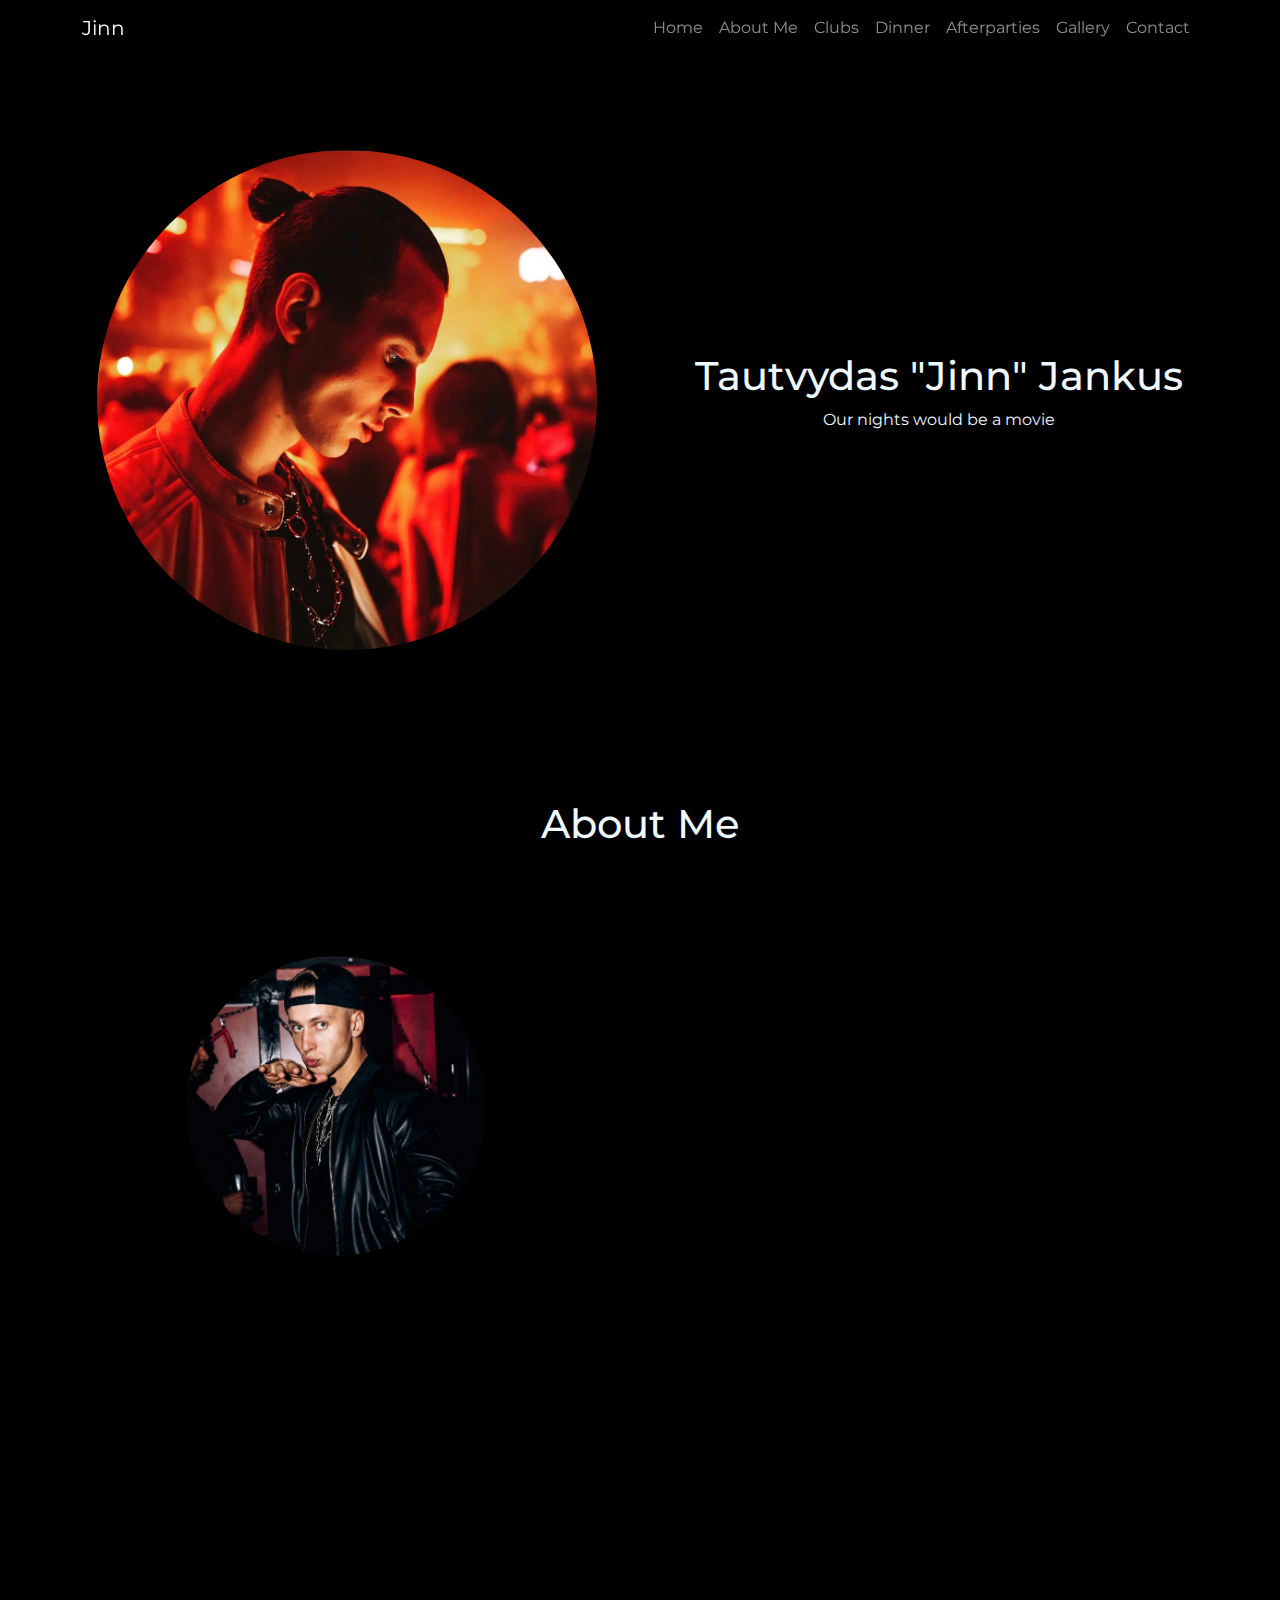
<file: index.html>
<!DOCTYPE html>
<html lang="en">
<head>
    <meta charset="UTF-8">
    <meta name="viewport" content="width=device-width, initial-scale=1.0">
    <link href="https://cdn.jsdelivr.net/npm/bootstrap@5.3.3/dist/css/bootstrap.min.css" rel="stylesheet" integrity="sha384-QWTKZyjpPEjISv5WaRU9OFeRpok6YctnYmDr5pNlyT2bRjXh0JMhjY6hW+ALEwIH" crossorigin="anonymous">
    <link rel="stylesheet" href="styles.css">
    <script defer src="https://cdn.jsdelivr.net/npm/bootstrap@5.3.3/dist/js/bootstrap.bundle.min.js" integrity="sha384-YvpcrYf0tY3lHB60NNkmXc5s9fDVZLESaAA55NDzOxhy9GkcIdslK1eN7N6jIeHz" crossorigin="anonymous"></script>
    <script defer src="index.js"></script>
    <link rel="apple-touch-icon" sizes="180x180" href="/apple-touch-icon.png">
    <link rel="icon" type="image/png" sizes="32x32" href="./images/favicon-16x16.png">
    <link rel="icon" type="image/png" sizes="16x16" href="./images/favicon-16x16.png">
    <link rel="stylesheet" href="https://cdnjs.cloudflare.com/ajax/libs/font-awesome/6.6.0/css/all.min.css" integrity="sha512-Kc323vGBEqzTmouAECnVceyQqyqdsSiqLQISBL29aUW4U/M7pSPA/gEUZQqv1cwx4OnYxTxve5UMg5GT6L4JJg==" crossorigin="anonymous" referrerpolicy="no-referrer" />
    <link rel="manifest" href="./images/site.webmanifest">
    <title>Jinn</title>
</head>
<body>
    <nav class="navbar navbar-expand-lg navbar-dark fades fixed-top">
        <div class="container">
            <a class="navbar-brand" href="#">Jinn</a>
            <button class="navbar-toggler" type="button" data-bs-toggle="collapse" data-bs-target="#navbarNav" aria-controls="navbarNav" aria-expanded="false" aria-label="Toggle navigation">
            <span class="navbar-toggler-icon"></span><!---Navbar toggler here is the key to hamburger-->
            </button>
            <div class="collapse navbar-collapse" id="navbarNav">
            <ul class="navbar-nav ms-auto">
                <li class="nav-item">
                <a class="nav-link" aria-current="page" href="#">Home</a>
                </li>
                <li class="nav-item">
                    <a class="nav-link" aria-current="page" href="#">About Me</a>
                </li>
                <li class="nav-item">
                    <a class="nav-link" aria-current="page" href="#">Clubs</a>
                </li>
                <li class="nav-item">
                    <a class="nav-link" href="#">Dinner</a>
                </li>
                <li class="nav-item">
                <a class="nav-link" href="#">Afterparties</a>
                </li>
                <li class="nav-item">
                <a class="nav-link" href="#">Gallery</a>
                </li>
                <li class="nav-item">
                <a class="nav-link" href="#">Contact</a>
                </li>
            </ul>
            </div>
        </div>
    </nav>
    <section class="intro">
        <div class="intro-image lfades"></div>
        <div class="words lfades">
            <h1>Tautvydas "Jinn" Jankus</h1>
            <p>Our nights would be a movie</p>
        </div>
    </section>
    <section class="about">
        <div class="about-text"><h1>About Me</h1></div>
    </section>
    <section class="about-info">
        <div class="about-img"></div>
        <div class="fades">
            <p>You're a very talented young man, with your own clever thoughts and ideas. <br>Do you need a manager? Jaguar shark! So tell me - does it really exist?</p>
        </div>
    </section>
    <br>
    <h1 class = "upper fades">Nightclubs</h1>
    <section class="container">
        <div class="card fades">
            <div class="card-image cirque"></div>
            <h2>Cirque Le Soir</h2>
            <p>You're a very talented young man, with your own clever thoughts and ideas. Do you need a manager? Jaguar shark! So tell me - does it really exist?</p>
            <a href="A">Read More</a>
        </div>
        <div class="card fades">
            <div class="card-image tabu"></div>
            <h2>Tabu</h2>
            <p>You're a very talented young man, with your own clever thoughts and ideas. Do you need a manager? Jaguar shark! So tell me - does it really exist?</p>
            <a href="A">Read More</a>
        </div>
        <div class="card fades">
            <div class="card-image reign"></div>
            <h2>The London Reign</h2>
            <p>You're a very talented young man, with your own clever thoughts and ideas. Do you need a manager? Jaguar shark! So tell me - does it really exist?</p>
            <a href="A">Read More</a>
        </div>
        <div class="card fades">
            <div class="card-image darling"></div>
            <h2>Dear Darling</h2>
            <p>You're a very talented young man, with your own clever thoughts and ideas. Do you need a manager? Jaguar shark! So tell me - does it really exist?</p>
            <a href="A">Read More</a>
        </div>
    </section>
    <h1 class = "upper fades">Restaurants</h1>
    <section class="container">
        <div class="card fades">
            <div class="card-image cirque"></div>
            <h2>Amici</h2>
            <p>You're a very talented young man, with your own clever thoughts and ideas. Do you need a manager? Jaguar shark! So tell me - does it really exist?</p>
            <a href="A">Read More</a>
        </div>
        <div class="card fades">
            <div class="card-image tabu"></div>
            <h2>Bagatelle</h2>
            <p>You're a very talented young man, with your own clever thoughts and ideas. Do you need a manager? Jaguar shark! So tell me - does it really exist?</p>
            <a href="A">Read More</a>
        </div>
        <div class="card fades">
            <div class="card-image reign"></div>
            <h2>Lusin</h2>
            <p>You're a very talented young man, with your own clever thoughts and ideas. Do you need a manager? Jaguar shark! So tell me - does it really exist?</p>
            <a href="A">Read More</a>
        </div>
    </section>
    <h1 class = "upper fades">After-Party</h1>
    <section class="container">
        <div class="card fades">
            <div class="card-image cirque"></div>
            <h2>Windmill</h2>
            <p>You're a very talented young man, with your own clever thoughts and ideas. Do you need a manager? Jaguar shark! So tell me - does it really exist?</p>
            <a href="A">Read More</a>
        </div>
    </section>
    <br>
    <section class="intro">
        <div class="intro-image lfades"></div>
        <div class="words lfades">
            <p>DM for Guest List / Table Bookings</p>
        </div>
        <div class = "dm">
            <i class="fa-brands fa-instagram"></i>
            <i class="fa-brands fa-whatsapp"></i>
        </div>
    </section>
</body>
</html>
</file>
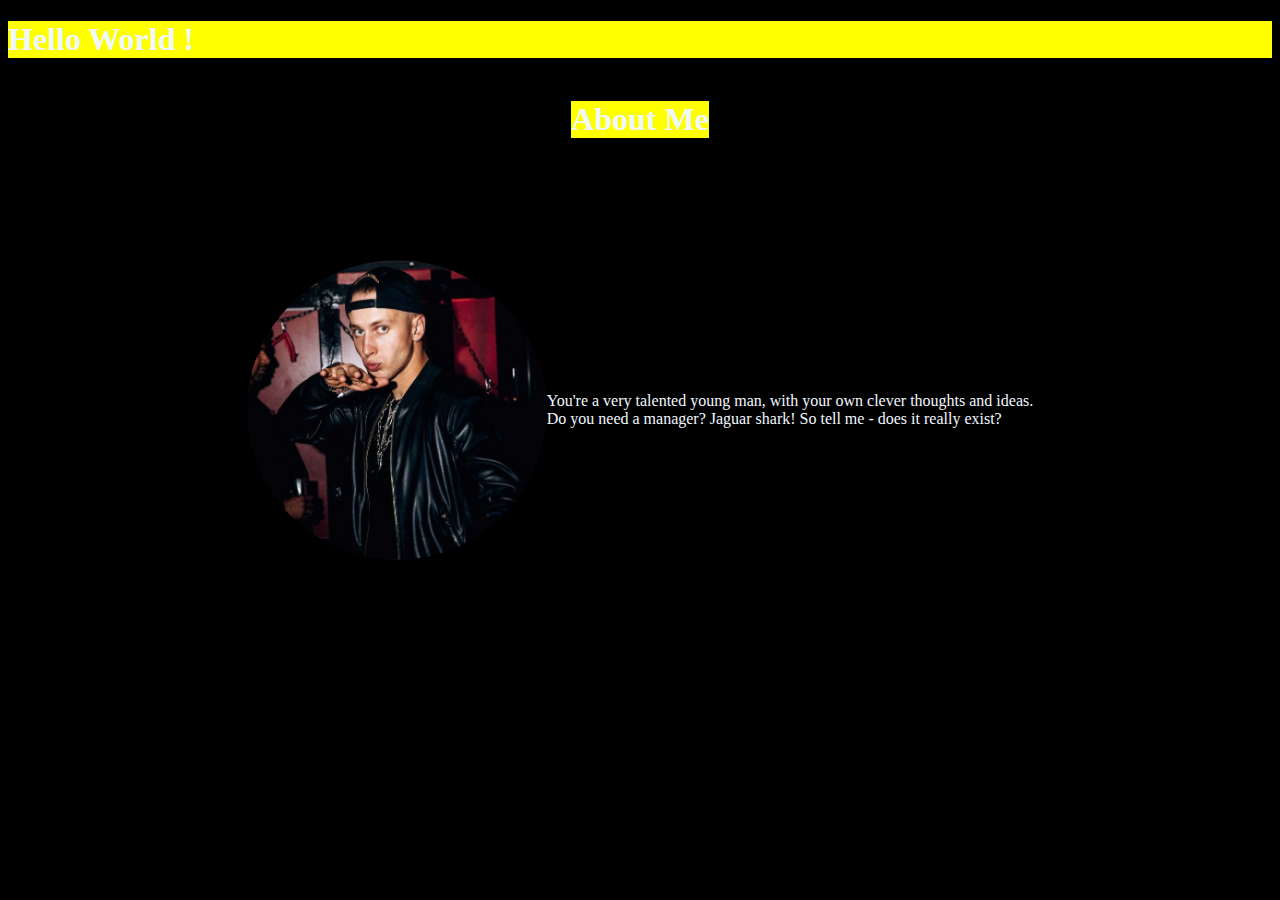
<file: test.html>
<!DOCTYPE html>
<html lang="en">
<head>
    <link rel="stylesheet" href="test.css">
    <meta charset="UTF-8">
    <meta name="viewport" content="width=device-width, initial-scale=1.0">
    <title>Test</title>
</head>
<body>
    <h1>Hello World !</h1>
    <section class="about">
        <div class="about-text"><h1>About Me</h1></div>
    </section>
    <section class="about-info">
        <div class="about-img"></div>
        <div class="fades">
            <p>You're a very talented young man, with your own clever thoughts and ideas. <br>Do you need a manager? Jaguar shark! So tell me - does it really exist?</p>
        </div>
    </section>
</body>
</html>
</file>
<file: styles.css>
@import url('https://fonts.googleapis.com/css2?family=Montserrat:ital,wght@0,100..900;1,100..900&family=Playwrite+AR:wght@100..400&family=Sankofa+Display&display=swap');
*{
    font-family: 'Montserrat', sans-serif;   
    text-align: center;
}
/*------------------------------------------- NAVBAR --------------------------------------------------------------*/
.container{
    display: flex;
    justify-content: center;
    flex-wrap: wrap;
}
/*------------------------------------------- INTRO ---------------------------------------------------------------------------------------------------------------------*/
.intro{
    display: flex;
    flex-wrap: wrap;
    justify-items: center;
    align-items: center;
    min-width: 500px;
    justify-content: space-evenly;
    margin-top: 150px;
    margin-bottom: 150px;
}
.intro-image{
    height: 500px;
    width: 500px;
    background-size: contain;
    object-fit: scale-down;
    background-repeat: no-repeat;
    background-position: center;
    border-radius: 50%;
    background-image: url('./images/jinntro.jpeg');
}
.words{
    text-align: center;
    color: aliceblue;
}
@media (max-width:900px){
}
@media(max-width: 690px){
    .intro-image{
        height: 300px;
        width: 300px;
    }
    .words{
        padding-top: 100px;
    }
}
    
/*------------------------------------------- ABOUT ---------------------------------------------------------------------------------------------------------------------*/
.about{
    display: grid;
    grid-template-columns: 1fr 1fr;
    justify-content: center;
    justify-items: center;
    align-items: center;
    align-items: center;
}
.about-info{
    display: flex;
    flex-wrap: wrap; /*Initially not included*/
    justify-content: center;
    justify-items: center;
    align-items: center;
    align-items: center;
}
.about-text{
    grid-column: 1 / 3;
    text-align: center;
    margin-bottom: 100px;
}
.about-img{
    background-image: url('./images/about.jpeg');
    height: 300px;
    width: 300px;
    background-size: contain;
    object-fit: scale-down;
    background-repeat: no-repeat;
    background-position: center;
    border-radius: 50%;
}
/*------------------------------------------- CARDS ---------------------------------------------------------------------------------------------------------------------*/
.card{
    background: aliceblue;
    width: 270px;
    margin: 10px;
    border-radius: 10px;
}
.card h2{
    text-align: center;
}
.card p{
    padding: 10px;
}
.long-card h2{
    text-align: center;
}
.long-card p{
    padding: 10px;
}
.cirque{
    background-image: url('./images/cirque.jpeg');
    border-top-left-radius: 10px;
    border-top-right-radius: 10px;
    background-position: center;
}
.reign{
    background-image: url('./images/reign.jpeg');
    border-top-left-radius: 10px;
    border-top-right-radius: 10px;
    background-position: center;
}
.tabu{
    background-image: url('./images/tabu.jpeg');
    border-top-left-radius: 10px;
    border-top-right-radius: 10px;
    background-position: center;
}
.darling{
    background-image: url('./images/darling.jpeg');
    border-top-left-radius: 10px;
    border-top-right-radius: 10px;
    background-position: center;
}
.tape{
    background-image: url('./images/tape.jpeg');
    border-top-left-radius: 10px;
    border-top-right-radius: 10px;
    background-position: center;
}
.card-image{
    background-color: black;
    height: 170px;
    margin-bottom: 15px;
    background-size: cover;
}
.card a{
    background-color: black;
    color: aliceblue;
    padding: 15px 20px;
    display: block;
    text-align: center;
    margin: 20px 50px;
    border-radius: 10px;
    text-decoration: none;
}
.card:hover{
    background-color: rgb(72, 72, 72);
    color: white;
    cursor: pointer;
    transform: scale(1.03);
    /*transition: all .5s ease;*/
    transition: all 0.5s ease-in-out;
}
.long-card{
    background: aliceblue;
    width: 540px;
    margin: 10px;
    border-radius: 10px;
}
.long-card a{
    background-color: black;
    color: aliceblue;
    padding: 15px 20px;
    display: block;
    text-align: center;
    margin: 20px 50px;
    border-radius: 10px;
    text-decoration: none;
}
.long-card:hover{
    background-color: rgb(72, 72, 72);
    color: white;
    cursor: pointer;
    transform: scale(1.03);
    transition: all 0.5s ease-in-out;
}
.slong-card{
    background: black;
    width: 300px;
    border-radius: 10px;
}
.slong-card a{
    background-color: black;
    color: aliceblue;
    padding: 15px 20px;
    display: block;
    text-align: center;
    margin: 20px 50px;
    border-radius: 10px;
    text-decoration: none;
}
/*------------------------------------------- FOOTER ---------------------------------------------------------------------------------------------------------------------*/
.feet{
    display: grid;
    justify-content: space-evenly;
    grid-template-columns: 1fr 1fr;
    background-color: aliceblue;
    margin-top: 100px;
}
.feet h1{
    color: black;
    padding: 0;
    margin: 0;
}
.feet{
    display: flex;
    flex-wrap: wrap;
    background-color: black;
    justify-content: space-evenly;
}
.feet h1{
    padding-top: 100px;
    padding-bottom: 100px;
    color: aliceblue;
}

.footer-img{
    background-image: url("./images/footer.jpeg");
    margin: 30px 100px;
    height: 300px;
    width: 300px;
    background-size: contain;
    background-repeat: no-repeat;
    background-position: center;
    border-radius: 50%;   
}
.navbar{
    text-align: center;
}
.fa-whatsapp {
    color: aliceblue;
    font-size: 50px;
}
.fa-instagram{
    font-size: 50px;
    color: aliceblue;
}
.dm{
    display: grid;
    grid-template-columns: 1fr 1fr;
    text-align: center;
    align-items: center;
}
/*------------------------------------------- MISCELLANEOUS ---------------------------------------------------------------------------------------------------------------------*/
body{
    background-color: black;
    margin-bottom: 10px;
}
h1{
    color: aliceblue;
    text-align: center;
}
.upper{
    margin-bottom: 90px;
    margin-top: 90px;
    display: grid;
    align-items: center;
    text-align: center;
}
.fades{
    opacity: 0;
    transition: all .5s;
}
.lfades{
    opacity: 0;
    transition: all 1.5s;
}
.show{
    opacity: 1;
}
header{
    position: fixed;
    width: 100%;
    padding-top: 8vh;
    padding-left: 0px;
    padding-right: 8px;
    display: flex;
    justify-content: center;
    align-items: center;
    z-index: 100;
}
.lower{
    padding-bottom: 50px;
}
.bottom{
    margin-bottom: 100px;
}
/*------------------------------------------- MEDIA ---------------------------------------------------------------------------------------------------------------------*/
/*@media (max-width: 940px) {
    .words{
        margin-top: 100px;
    }
    .about-img{
        margin-top: 80px;
    }
    .intro-image{
        height: 300px;
        width: 300px;
    }
    .footer-img{
        height: 200px;
        width: 200px;
    }
    .navbar-nav{
        flex-wrap: wrap;
    }
    .intro{
        padding-top: 60px;
        padding-bottom: 60px;
    }
}
@media (max-width: 694px){
    .intro{
        padding: 0;
        margin: 0;
    }
}
@media (max-width: 400px) {
    .footer-img{
        height: 175px;
        width: 175px;
    }
}*/
</file>
<file: test.css>
*{
    color: aliceblue;
}
body{
    background-color: black;
}
h1{
    color: aliceblue;
    background-color: yellow;
}
/**/
.about{
    display: grid;
    grid-template-columns: 1fr 1fr;
    justify-content: center;
    justify-items: center;
    align-items: center;
    align-items: center;
}
.about-info{
    display: flex;
    flex-wrap: wrap; /*Initially not included*/
    justify-content: center;
    justify-items: center;
    align-items: center;
    align-items: center;
}
.about-text{
    grid-column: 1 / 3;
    text-align: center;
    margin-bottom: 100px;
}
.about-img{
    background-image: url('./images/about.jpeg');
    height: 300px;
    width: 300px;
    background-size: contain;
    object-fit: scale-down;
    background-repeat: no-repeat;
    background-position: center;
    border-radius: 50%;
}
</file>
